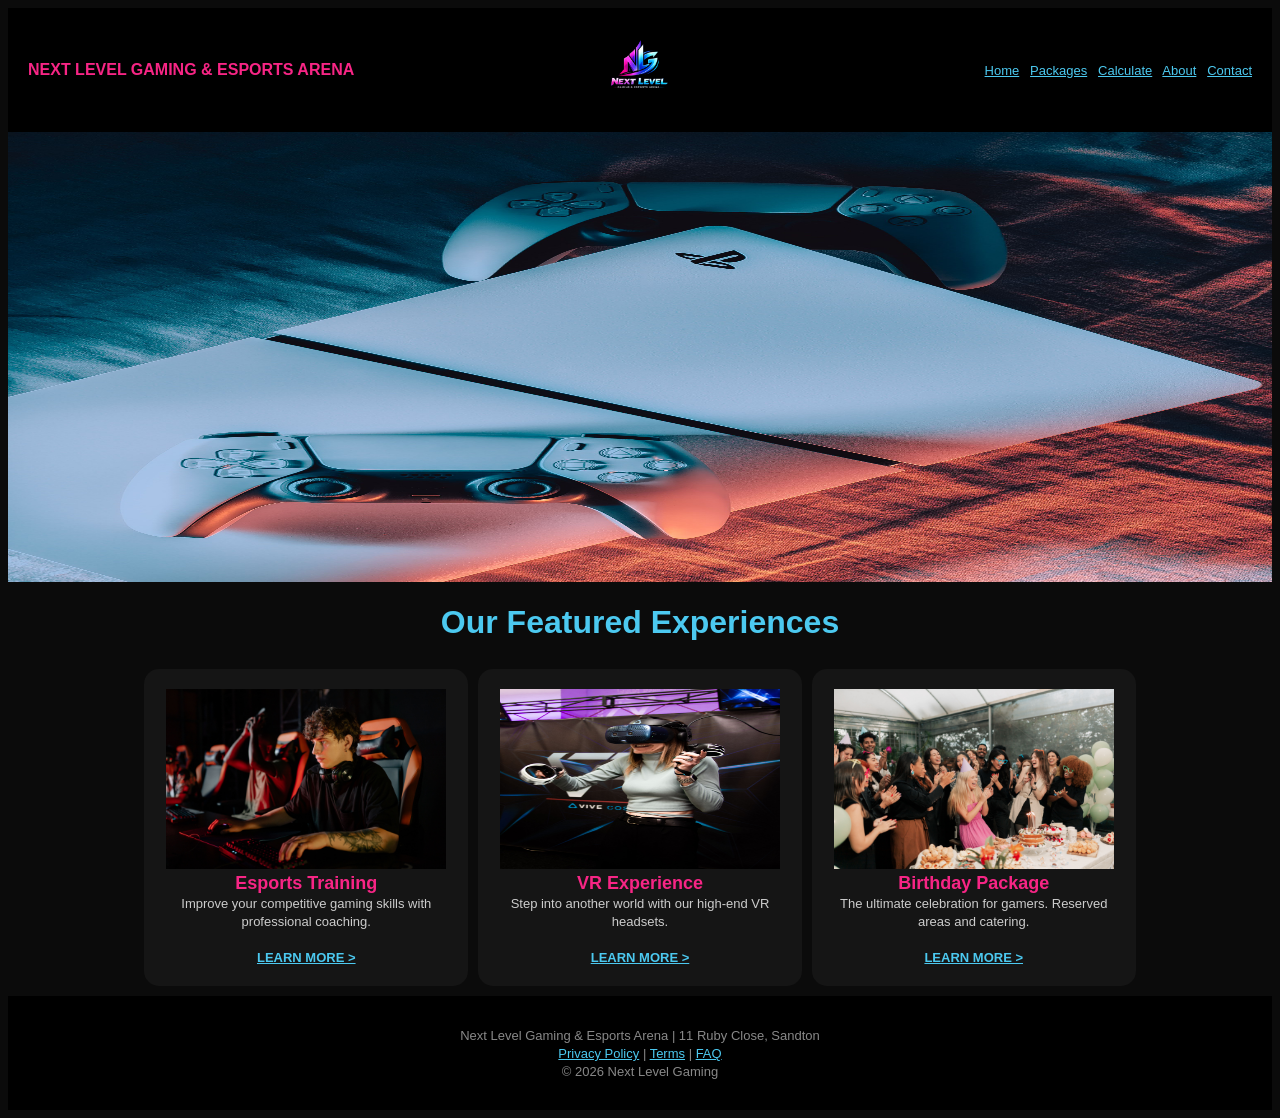
<file: index.html>
<!DOCTYPE html>
<html lang="en">
<head>
  <meta charset="UTF-8">
  <title>Next Level Gaming & Esports Arena</title>
</head>
<!-- bgcolor sets the background color, text sets the default font color -->
<body bgcolor="#0b0b0b" text="white" link="#4CC9F0" vlink="#4CC9F0">

  <!-- HEADER TABLE: Used to push the brand left, logo center, and nav right -->
  <table width="100%" bgcolor="#000000" cellpadding="20" cellspacing="0" border="0">
    <tr>
      <!-- Brand Name -->
      <td width="30%" align="left">
        <font color="#F72585" face="sans-serif"><b>NEXT LEVEL GAMING & ESPORTS ARENA</b></font>
      </td>
      
      <!-- Logo Center -->
      <td width="20%" align="center">
        <img src="img/NLG logo.png" alt="Logo" width="80">
      </td>
      
      <!-- Navigation -->
      <td width="30%" align="right">
        <font face="sans-serif" size="2">
          <a href="index.html">Home</a> &nbsp;
          <a href="products.html">Packages</a> &nbsp;
          <a href="calculate.html">Calculate</a> &nbsp;
          <a href="about.html">About</a> &nbsp;
          <a href="contact.html">Contact</a>
        </font>
      </td>
    </tr>
  </table>

  <!-- HERO IMAGE: Just a big image stretching across the screen -->
  <img src="img/Hero_shot.jpg" width="100%" height="450" alt="Hero Image">

  <!-- MAIN CONTENT -->
  <center>
    <br>
    <font face="sans-serif" color="#4CC9F0" size="6"><b>Our Featured Experiences</b></font>
    <br><br>

    <!-- PACKAGES TABLE: Using a table to create the "Card" look -->
    <table width="80%" cellpadding="20" cellspacing="10" border="0">
      <tr>
        <!-- Package 1 -->
        <td bgcolor="#151515" align="center" width="33%" style="border-radius: 15px;">
          <img src="img/Esports_Gaming.jpg" width="280" height="180" alt="Esports"><br>
          <font face="sans-serif" color="#F72585" size="4"><b>Esports Training</b></font><br>
          <font face="sans-serif" color="#ccc" size="2">
            Improve your competitive gaming skills with professional coaching.
          </font><br><br>
          <a href="products.html"><font face="sans-serif" size="2"><b>LEARN MORE &gt;</b></font></a>
        </td>

        <!-- Package 2 -->
        <td bgcolor="#151515" align="center" width="33%" style="border-radius: 15px;">
          <img src="img/Vr_booth.jpg" width="280" height="180" alt="VR"><br>
          <font face="sans-serif" color="#F72585" size="4"><b>VR Experience</b></font><br>
          <font face="sans-serif" color="#ccc" size="2">
            Step into another world with our high-end VR headsets.
          </font><br><br>
          <a href="products.html"><font face="sans-serif" size="2"><b>LEARN MORE &gt;</b></font></a>
        </td>

        <!-- Package 3 -->
        <td bgcolor="#151515" align="center" width="33%" style="border-radius: 15px;">
          <img src="img/birthday_package.jpg" width="280" height="180" alt="Birthday"><br>
          <font face="sans-serif" color="#F72585" size="4"><b>Birthday Package</b></font><br>
          <font face="sans-serif" color="#ccc" size="2">
            The ultimate celebration for gamers. Reserved areas and catering.
          </font><br><br>
          <a href="products.html"><font face="sans-serif" size="2"><b>LEARN MORE &gt;</b></font></a>
        </td>
      </tr>
    </table>
  </center>

  <!-- FOOTER -->
  <table width="100%" bgcolor="#000000" cellpadding="30" cellspacing="0" border="0">
    <tr>
      <td align="center">
        <font face="sans-serif" color="#888" size="2">
          Next Level Gaming & Esports Arena | 11 Ruby Close, Sandton<br>
          <a href="#">Privacy Policy</a> | <a href="#">Terms</a> | <a href="#">FAQ</a><br>
          &copy; 2026 Next Level Gaming
        </font>
      </td>
    </tr>
  </table>

</body>
</html>
</file>
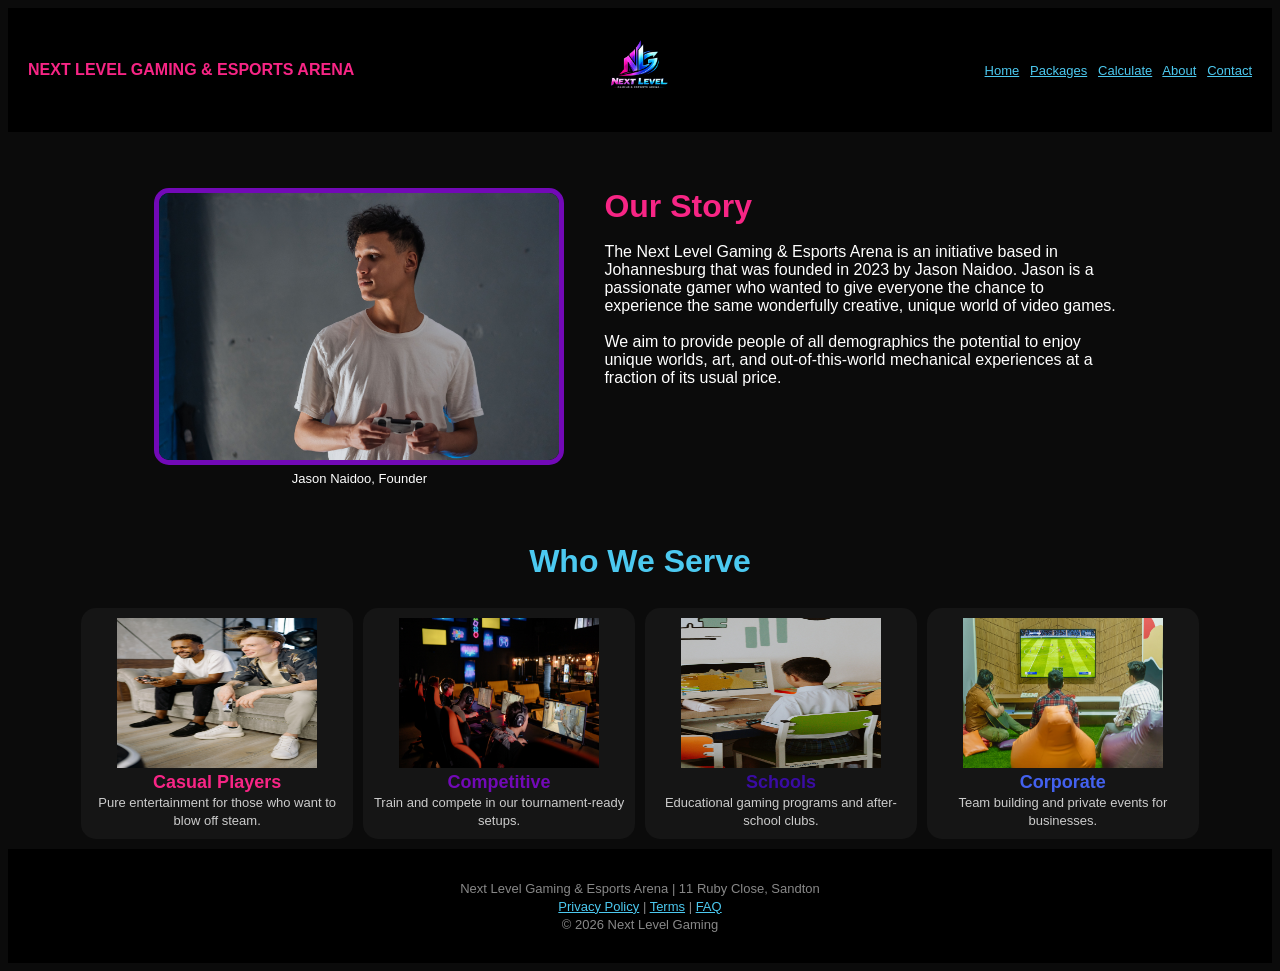
<file: about.html>
<!DOCTYPE html>
<html lang="en">
<head>
  <meta charset="UTF-8">
  <title>About Us | Next Level Gaming</title>
</head>
<body bgcolor="#0b0b0b" text="white" link="#4CC9F0" vlink="#4CC9F0">

  <!-- HEADER TABLE -->
  <table width="100%" bgcolor="#000000" cellpadding="20" cellspacing="0" border="0">
    <tr>
      <td width="30%" align="left">
        <font color="#F72585" face="sans-serif"><b>NEXT LEVEL GAMING & ESPORTS ARENA</b></font>
      </td>
      <td width="20%" align="center">
        <img src="img/NLG logo.png" alt="Logo" width="80">
      </td>
      <td width="30%" align="right">
        <font face="sans-serif" size="2">
          <a href="index.html">Home</a> &nbsp;
          <a href="products.html">Packages</a> &nbsp;
          <a href="calculate.html">Calculate</a> &nbsp;
          <a href="about.html">About</a> &nbsp;
          <a href="contact.html">Contact</a>
        </font>
      </td>
    </tr>
  </table>

  <center>
    <br><br>
    <!-- OUR STORY SECTION -->
    <table width="80%" cellpadding="20" cellspacing="0" border="0">
      <tr>
        <td width="40%" align="center">
          <img src="img/Jason_Naidoo_I_Guess.jpg" width="400" style="border: 5px solid #7209B7; border-radius: 15px;">
          <br><font face="sans-serif" size="2">Jason Naidoo, Founder</font>
        </td>
        <td width="60%" align="left" valign="top">
          <font face="sans-serif" color="#F72585" size="6"><b>Our Story</b></font><br><br>
          <font face="sans-serif" size="3">
            The Next Level Gaming & Esports Arena is an initiative based in Johannesburg that was founded in 2023 by Jason Naidoo. Jason is a passionate gamer who wanted to give everyone the chance to experience the same wonderfully creative, unique world of video games.
            <br><br>
            We aim to provide people of all demographics the potential to enjoy unique worlds, art, and out-of-this-world mechanical experiences at a fraction of its usual price.
          </font>
        </td>
      </tr>
    </table>

    <br><br>
    <font face="sans-serif" color="#4CC9F0" size="6"><b>Who We Serve</b></font>
    <br><br>

    <!-- AUDIENCE SECTION -->
    <table width="90%" cellpadding="10" cellspacing="10" border="0">
      <tr>
        <td bgcolor="#151515" align="center" width="25%" style="border-radius: 15px;">
          <img src="img/Casual_Gaymers.jpg" width="200" height="150" alt="Casual"><br>
          <font face="sans-serif" color="#F72585" size="4"><b>Casual Players</b></font><br>
          <font face="sans-serif" color="#ccc" size="2">Pure entertainment for those who want to blow off steam.</font>
        </td>
        <td bgcolor="#151515" align="center" width="25%" style="border-radius: 15px;">
          <img src="img/tourney.jpg" width="200" height="150" alt="Pro"><br>
          <font face="sans-serif" color="#7209B7" size="4"><b>Competitive</b></font><br>
          <font face="sans-serif" color="#ccc" size="2">Train and compete in our tournament-ready setups.</font>
        </td>
        <td bgcolor="#151515" align="center" width="25%" style="border-radius: 15px;">
          <img src="img/School_play.jpg" width="200" height="150" alt="School"><br>
          <font face="sans-serif" color="#3A0CA3" size="4"><b>Schools</b></font><br>
          <font face="sans-serif" color="#ccc" size="2">Educational gaming programs and after-school clubs.</font>
        </td>
        <td bgcolor="#151515" align="center" width="25%" style="border-radius: 15px;">
          <img src="img/Corporate gaming.jpg" width="200" height="150" alt="Corp"><br>
          <font face="sans-serif" color="#4361EE" size="4"><b>Corporate</b></font><br>
          <font face="sans-serif" color="#ccc" size="2">Team building and private events for businesses.</font>
        </td>
      </tr>
    </table>
  </center>

  <!-- FOOTER TABLE -->
  <table width="100%" bgcolor="#000000" cellpadding="30" cellspacing="0" border="0">
    <tr>
      <td align="center">
        <font face="sans-serif" color="#888" size="2">
          Next Level Gaming & Esports Arena | 11 Ruby Close, Sandton<br>
          <a href="#">Privacy Policy</a> | <a href="#">Terms</a> | <a href="#">FAQ</a><br>
          &copy; 2026 Next Level Gaming
        </font>
      </td>
    </tr>
  </table>
</body>
</html>
</file>
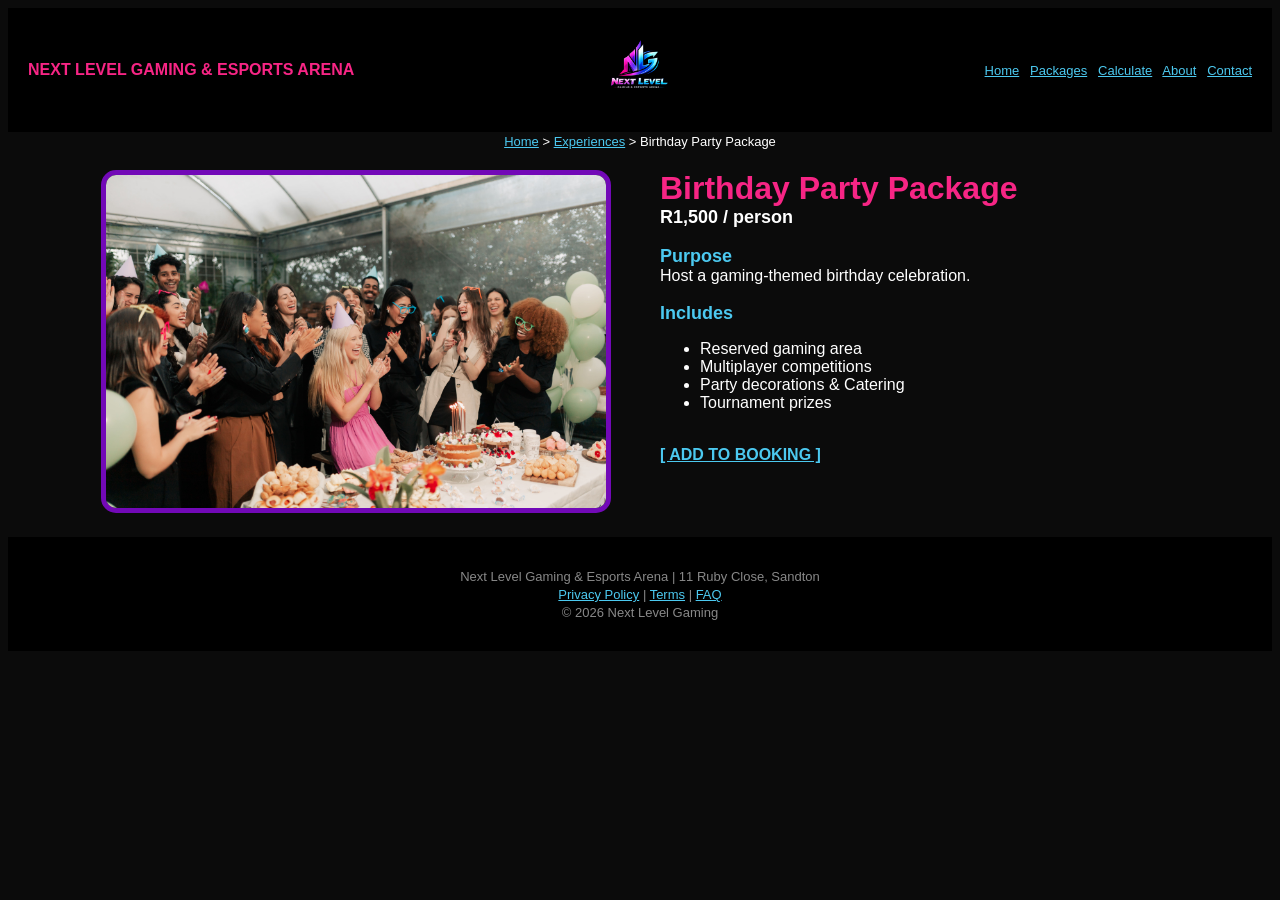
<file: birthday-package.html>
<!DOCTYPE html>
<html lang="en">
<head>
  <meta charset="UTF-8">
  <title>Birthday Party Package | Next Level Gaming</title>
</head>
<body bgcolor="#0b0b0b" text="white" link="#4CC9F0" vlink="#4CC9F0">

  <!-- HEADER TABLE -->
  <table width="100%" bgcolor="#000000" cellpadding="20" cellspacing="0" border="0">
    <tr>
      <td width="30%" align="left">
        <font color="#F72585" face="sans-serif"><b>NEXT LEVEL GAMING & ESPORTS ARENA</b></font>
      </td>
      <td width="20%" align="center">
        <img src="img/NLG logo.png" alt="Logo" width="80">
      </td>
      <td width="30%" align="right">
        <font face="sans-serif" size="2">
          <a href="index.html">Home</a> &nbsp;
          <a href="products.html">Packages</a> &nbsp;
          <a href="calculate.html">Calculate</a> &nbsp;
          <a href="about.html">About</a> &nbsp;
          <a href="contact.html">Contact</a>
        </font>
      </td>
    </tr>
  </table>

  <!-- BREADCRUMBS -->
  <center>
    <font face="sans-serif" size="2">
      <a href="index.html">Home</a> &gt; <a href="products.html">Experiences</a> &gt; Birthday Party Package
    </font>
  </center>

  <!-- MAIN LAYOUT TABLE -->
  <table width="90%" align="center" cellpadding="20" cellspacing="0" border="0">
    <tr>
      <!-- Left: Image -->
      <td width="50%" align="center" valign="top">
        <img src="img/birthday_package.jpg" width="500" style="border: 5px solid #7209B7; border-radius: 15px;">
      </td>
      <!-- Right: Content -->
      <td width="50%" align="left" valign="top">
        <font face="sans-serif" color="#F72585" size="6"><b>Birthday Party Package</b></font><br>
        <font face="sans-serif" size="4"><b>R1,500 / person</b></font><br><br>
        
        <font face="sans-serif" color="#4CC9F0" size="4"><b>Purpose</b></font><br>
        <font face="sans-serif" size="3">Host a gaming-themed birthday celebration.</font><br><br>
        
        <font face="sans-serif" color="#4CC9F0" size="4"><b>Includes</b></font><br>
        <font face="sans-serif" size="3">
          <ul>
            <li>Reserved gaming area</li>
            <li>Multiplayer competitions</li>
            <li>Party decorations & Catering</li>
            <li>Tournament prizes</li>
          </ul>
        </font>
        <br>
        <a href="calculate.html"><font face="sans-serif" size="3"><b>[ ADD TO BOOKING ]</b></font></a>
      </td>
    </tr>
  </table>

  <!-- FOOTER TABLE -->
  <table width="100%" bgcolor="#000000" cellpadding="30" cellspacing="0" border="0">
    <tr>
      <td align="center">
        <font face="sans-serif" color="#888" size="2">
          Next Level Gaming & Esports Arena | 11 Ruby Close, Sandton<br>
          <a href="#">Privacy Policy</a> | <a href="#">Terms</a> | <a href="#">FAQ</a><br>
          &copy; 2026 Next Level Gaming
        </font>
      </td>
    </tr>
  </table>
</body>
</html>
</file>
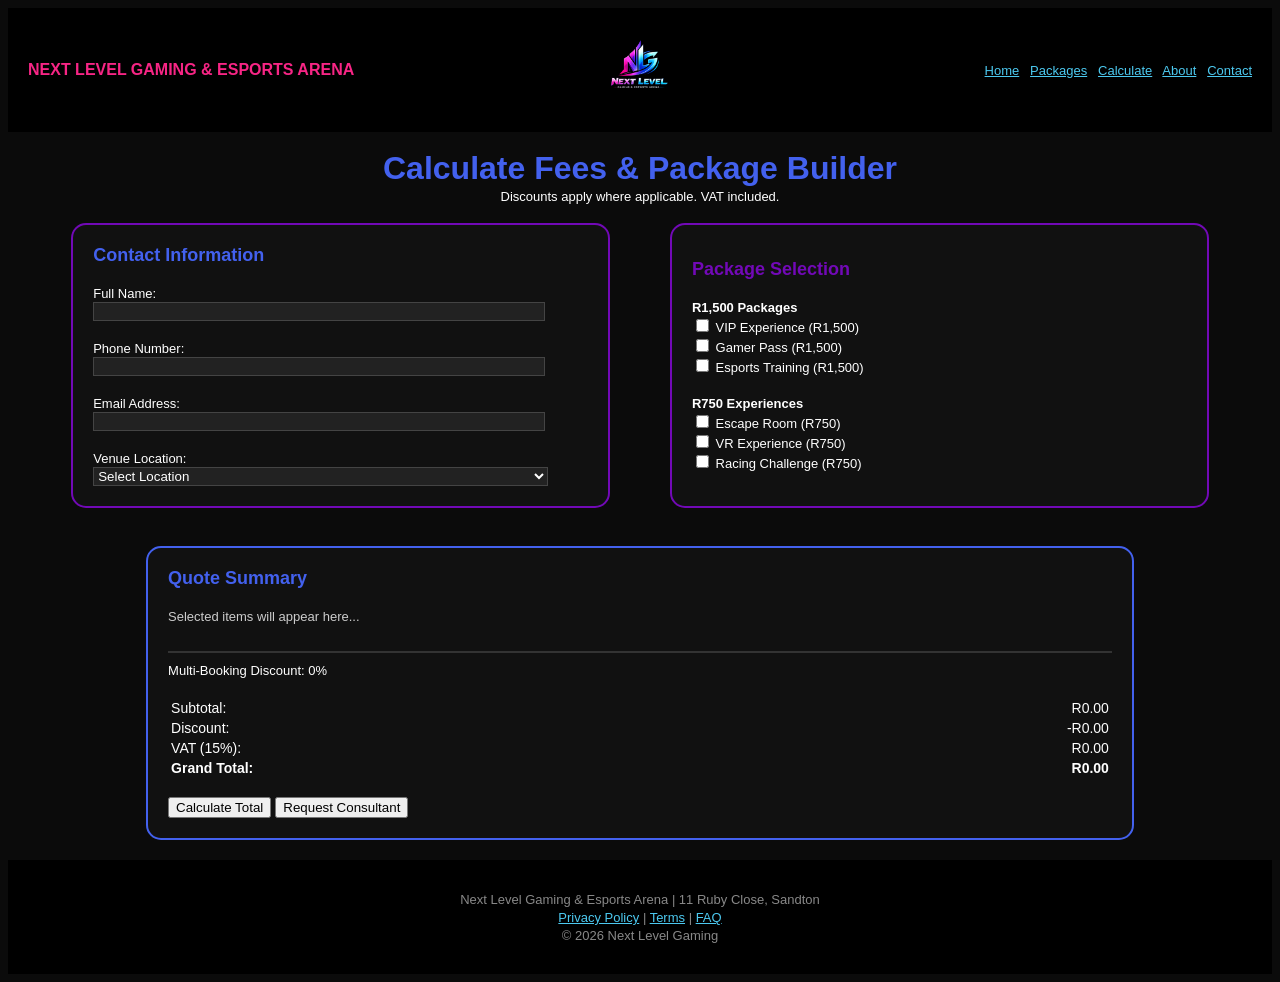
<file: calculate.html>
<!DOCTYPE html>
<html lang="en">
<head>
  <meta charset="UTF-8">
  <title>Calculate Fees | Next Level Gaming</title>
</head>
<body bgcolor="#0b0b0b" text="white" link="#4CC9F0" vlink="#4CC9F0">

  <!-- HEADER TABLE -->
  <table width="100%" bgcolor="#000000" cellpadding="20" cellspacing="0" border="0">
    <tr>
      <td width="30%" align="left">
        <font color="#F72585" face="sans-serif"><b>NEXT LEVEL GAMING & ESPORTS ARENA</b></font>
      </td>
      <td width="20%" align="center">
        <img src="img/NLG logo.png" alt="Logo" width="80">
      </td>
      <td width="30%" align="right">
        <font face="sans-serif" size="2">
          <a href="index.html">Home</a> &nbsp;
          <a href="products.html">Packages</a> &nbsp;
          <a href="calculate.html">Calculate</a> &nbsp;
          <a href="about.html">About</a> &nbsp;
          <a href="contact.html">Contact</a>
        </font>
      </td>
    </tr>
  </table>

  <center>
    <br>
    <font face="sans-serif" color="#4361EE" size="6"><b>Calculate Fees & Package Builder</b></font><br>
    <font face="sans-serif" size="2">Discounts apply where applicable. VAT included.</font>
    <br><br>

    <!-- MAIN FORM TABLE -->
    <table width="90%" cellpadding="20" cellspacing="0" border="0">
      <tr>
        <!-- CONTACT INFO PANEL -->
        <td bgcolor="#111111" width="45%" align="left" style="border: 2px solid #7209B7; border-radius: 15px;">
          <font face="sans-serif" color="#4361EE" size="4"><b>Contact Information</b></font><br><br>
          <font face="sans-serif" size="2">
            Full Name:<br>
            <input type="text" style="width: 90%; background: #222; color: white; border: 1px solid #444;"><br><br>
            Phone Number:<br>
            <input type="tel" style="width: 90%; background: #222; color: white; border: 1px solid #444;"><br><br>
            Email Address:<br>
            <input type="email" style="width: 90%; background: #222; color: white; border: 1px solid #444;"><br><br>
            Venue Location:<br>
            <select style="width: 92%; background: #222; color: white; border: 1px solid #444;">
              <option value="" disabled selected>Select Location</option>
              <option value="fourways">Fourways Mall</option>
            </select>
          </font>
        </td>

        <td width="5%"></td> <!-- Spacer -->

        <!-- SELECTION PANEL -->
        <td bgcolor="#111111" width="45%" align="left" style="border: 2px solid #7209B7; border-radius: 15px;">
          <font face="sans-serif" color="#7209B7" size="4"><b>Package Selection</b></font><br><br>
          <font face="sans-serif" size="2">
            <b>R1,500 Packages</b><br>
            <input type="checkbox"> VIP Experience (R1,500)<br>
            <input type="checkbox"> Gamer Pass (R1,500)<br>
            <input type="checkbox"> Esports Training (R1,500)<br>
            <br>
            <b>R750 Experiences</b><br>
            <input type="checkbox"> Escape Room (R750)<br>
            <input type="checkbox"> VR Experience (R750)<br>
            <input type="checkbox"> Racing Challenge (R750)
          </font>
        </td>
      </tr>
      <tr>
        <td colspan="3" align="center">
          <br>
          <!-- SUMMARY BOX -->
          <table width="90%" bgcolor="#111111" cellpadding="20" cellspacing="0" border="0" style="border: 2px solid #4361EE; border-radius: 15px;">
            <tr>
              <td align="left">
                <font face="sans-serif" color="#4361EE" size="4"><b>Quote Summary</b></font><br><br>
                <font face="sans-serif" size="2" color="#ccc">Selected items will appear here...</font><br><br>
                <hr color="#333">
                <font face="sans-serif" size="2">Multi-Booking Discount: 0%</font><br><br>
                <table width="100%" style="font-family: sans-serif; font-size: 14px;">
                  <tr><td>Subtotal:</td><td align="right">R0.00</td></tr>
                  <tr><td>Discount:</td><td align="right">-R0.00</td></tr>
                  <tr><td>VAT (15%):</td><td align="right">R0.00</td></tr>
                  <tr><td><b>Grand Total:</b></td><td align="right"><b>R0.00</b></td></tr>
                </table>
                <br>
                <input type="button" value="Calculate Total">
                <input type="button" value="Request Consultant">
              </td>
            </tr>
          </table>
        </td>
      </tr>
    </table>
  </center>

  <!-- FOOTER TABLE -->
  <table width="100%" bgcolor="#000000" cellpadding="30" cellspacing="0" border="0">
    <tr>
      <td align="center">
        <font face="sans-serif" color="#888" size="2">
          Next Level Gaming & Esports Arena | 11 Ruby Close, Sandton<br>
          <a href="#">Privacy Policy</a> | <a href="#">Terms</a> | <a href="#">FAQ</a><br>
          &copy; 2026 Next Level Gaming
        </font>
      </td>
    </tr>
  </table>
</body>
</html>
</file>
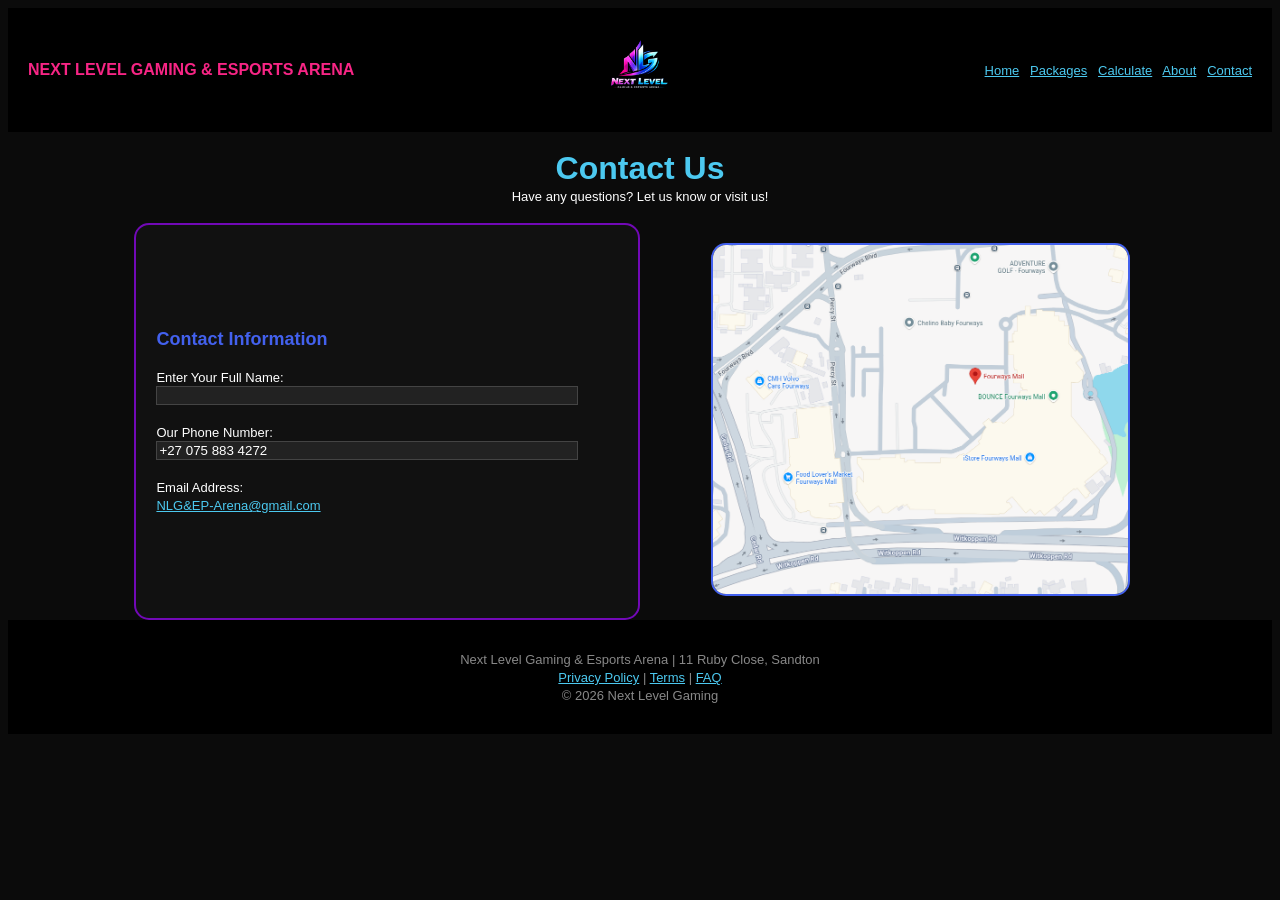
<file: contact.html>
<!DOCTYPE html>
<html lang="en">
<head>
  <meta charset="UTF-8">
  <title>Contact Us | Next Level Gaming</title>
</head>
<body bgcolor="#0b0b0b" text="white" link="#4CC9F0" vlink="#4CC9F0">

  <!-- HEADER TABLE -->
  <table width="100%" bgcolor="#000000" cellpadding="20" cellspacing="0" border="0">
    <tr>
      <td width="30%" align="left">
        <font color="#F72585" face="sans-serif"><b>NEXT LEVEL GAMING & ESPORTS ARENA</b></font>
      </td>
      <td width="20%" align="center">
        <img src="img/NLG logo.png" alt="Logo" width="80">
      </td>
      <td width="30%" align="right">
        <font face="sans-serif" size="2">
          <a href="index.html">Home</a> &nbsp;
          <a href="products.html">Packages</a> &nbsp;
          <a href="calculate.html">Calculate</a> &nbsp;
          <a href="about.html">About</a> &nbsp;
          <a href="contact.html">Contact</a>
        </font>
      </td>
    </tr>
  </table>

  <center>
    <br>
    <font face="sans-serif" color="#4CC9F0" size="6"><b>Contact Us</b></font><br>
    <font face="sans-serif" size="2">Have any questions? Let us know or visit us!</font>
    <br><br>

    <!-- CONTACT TABLE -->
    <table width="80%" cellpadding="20" cellspacing="0" border="0">
      <tr>
        <!-- Left: Form -->
        <td bgcolor="#111111" width="50%" align="left" style="border: 2px solid #7209B7; border-radius: 15px;">
          <font face="sans-serif" color="#4361EE" size="4"><b>Contact Information</b></font><br><br>
          <font face="sans-serif" size="2">
            Enter Your Full Name:<br>
            <input type="text" style="width: 90%; background: #222; color: white; border: 1px solid #444;"><br><br>
            Our Phone Number:<br>
            <input type="text" value="+27 075 883 4272" readonly style="width: 90%; background: #222; color: white; border: 1px solid #444;"><br><br>
            Email Address:<br>
            <a href="mailto:NLG&EP-Arena@gmail.com">NLG&EP-Arena@gmail.com</a>
          </font>
        </td>
        <td width="5%"></td> <!-- Spacer -->
        <!-- Right: Map -->
        <td width="45%" align="center">
          <img src="img/Fourways_mall.png" width="100%" style="border: 2px solid #4361EE; border-radius: 15px;" alt="Map">
        </td>
      </tr>
    </table>
  </center>

  <!-- FOOTER TABLE -->
  <table width="100%" bgcolor="#000000" cellpadding="30" cellspacing="0" border="0">
    <tr>
      <td align="center">
        <font face="sans-serif" color="#888" size="2">
          Next Level Gaming & Esports Arena | 11 Ruby Close, Sandton<br>
          <a href="#">Privacy Policy</a> | <a href="#">Terms</a> | <a href="#">FAQ</a><br>
          &copy; 2026 Next Level Gaming
        </font>
      </td>
    </tr>
  </table>
</body>
</html>
</file>
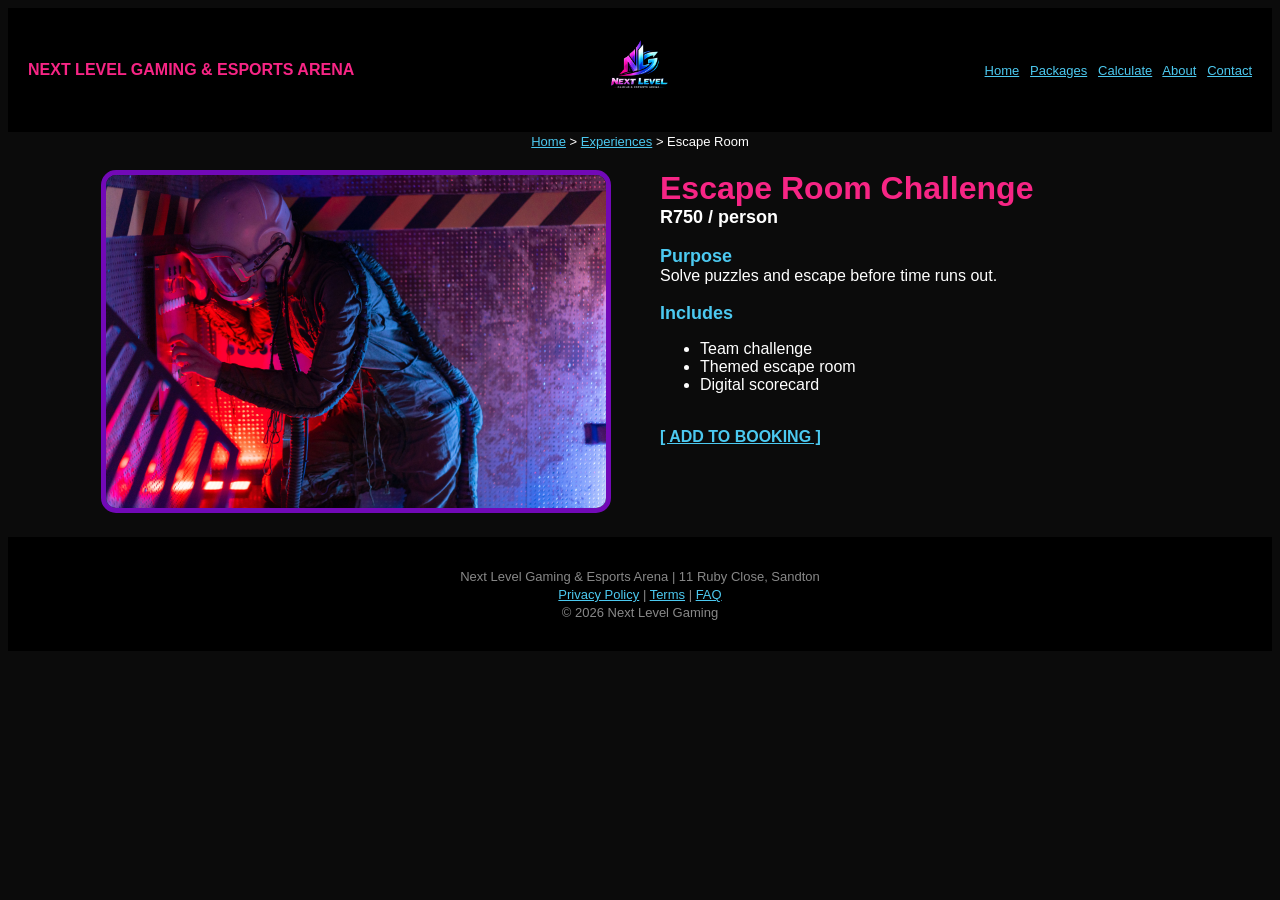
<file: Escape-room.html>
<!DOCTYPE html>
<html lang="en">
<head>
  <meta charset="UTF-8">
  <title>Escape Room | Next Level Gaming</title>
</head>
<body bgcolor="#0b0b0b" text="white" link="#4CC9F0" vlink="#4CC9F0">

  <!-- HEADER TABLE -->
  <table width="100%" bgcolor="#000000" cellpadding="20" cellspacing="0" border="0">
    <tr>
      <td width="30%" align="left">
        <font color="#F72585" face="sans-serif"><b>NEXT LEVEL GAMING & ESPORTS ARENA</b></font>
      </td>
      <td width="20%" align="center">
        <img src="img/NLG logo.png" alt="Logo" width="80">
      </td>
      <td width="30%" align="right">
        <font face="sans-serif" size="2">
          <a href="index.html">Home</a> &nbsp;
          <a href="products.html">Packages</a> &nbsp;
          <a href="calculate.html">Calculate</a> &nbsp;
          <a href="about.html">About</a> &nbsp;
          <a href="contact.html">Contact</a>
        </font>
      </td>
    </tr>
  </table>

  <!-- BREADCRUMBS -->
  <center>
    <font face="sans-serif" size="2">
      <a href="index.html">Home</a> &gt; <a href="products.html">Experiences</a> &gt; Escape Room
    </font>
  </center>

  <!-- MAIN LAYOUT TABLE -->
  <table width="90%" align="center" cellpadding="20" cellspacing="0" border="0">
    <tr>
      <!-- Left: Image -->
      <td width="50%" align="center" valign="top">
        <img src="img/Escape_room.jpg" width="500" style="border: 5px solid #7209B7; border-radius: 15px;">
      </td>
      <!-- Right: Content -->
      <td width="50%" align="left" valign="top">
        <font face="sans-serif" color="#F72585" size="6"><b>Escape Room Challenge</b></font><br>
        <font face="sans-serif" size="4"><b>R750 / person</b></font><br><br>
        
        <font face="sans-serif" color="#4CC9F0" size="4"><b>Purpose</b></font><br>
        <font face="sans-serif" size="3">Solve puzzles and escape before time runs out.</font><br><br>
        
        <font face="sans-serif" color="#4CC9F0" size="4"><b>Includes</b></font><br>
        <font face="sans-serif" size="3">
          <ul>
            <li>Team challenge</li>
            <li>Themed escape room</li>
            <li>Digital scorecard</li>
          </ul>
        </font>
        <br>
        <a href="calculate.html"><font face="sans-serif" size="3"><b>[ ADD TO BOOKING ]</b></font></a>
      </td>
    </tr>
  </table>

  <!-- FOOTER TABLE -->
  <table width="100%" bgcolor="#000000" cellpadding="30" cellspacing="0" border="0">
    <tr>
      <td align="center">
        <font face="sans-serif" color="#888" size="2">
          Next Level Gaming & Esports Arena | 11 Ruby Close, Sandton<br>
          <a href="#">Privacy Policy</a> | <a href="#">Terms</a> | <a href="#">FAQ</a><br>
          &copy; 2026 Next Level Gaming
        </font>
      </td>
    </tr>
  </table>
</body>
</html>
</file>
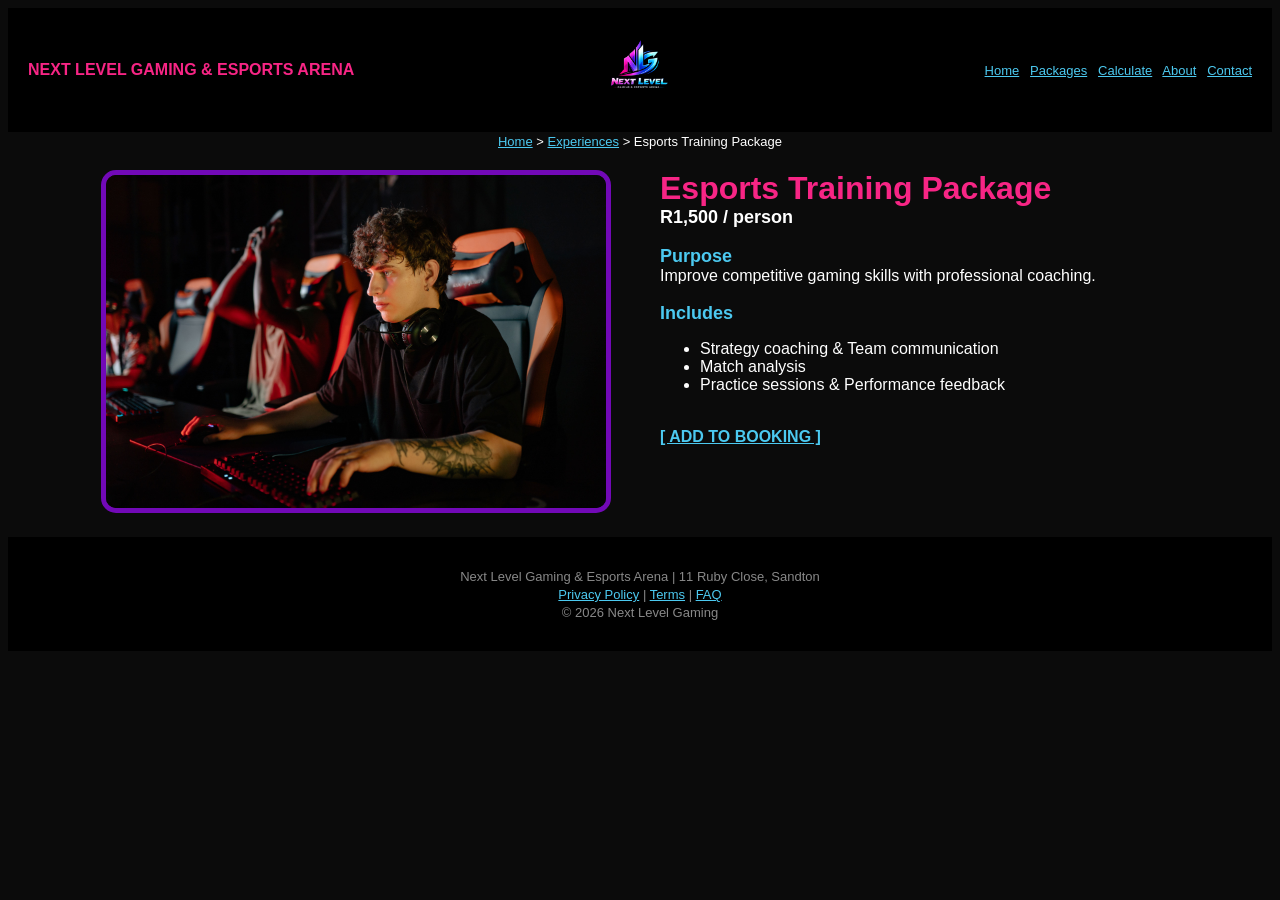
<file: Esports-training-package.html>
<!DOCTYPE html>
<html lang="en">
<head>
  <meta charset="UTF-8">
  <title>Escape Room | Next Level Gaming</title>
</head>
<body bgcolor="#0b0b0b" text="white" link="#4CC9F0" vlink="#4CC9F0">

  <!-- HEADER TABLE -->
  <table width="100%" bgcolor="#000000" cellpadding="20" cellspacing="0" border="0">
    <tr>
      <td width="30%" align="left">
        <font color="#F72585" face="sans-serif"><b>NEXT LEVEL GAMING & ESPORTS ARENA</b></font>
      </td>
      <td width="20%" align="center">
        <img src="img/NLG logo.png" alt="Logo" width="80">
      </td>
      <td width="30%" align="right">
        <font face="sans-serif" size="2">
          <a href="index.html">Home</a> &nbsp;
          <a href="products.html">Packages</a> &nbsp;
          <a href="calculate.html">Calculate</a> &nbsp;
          <a href="about.html">About</a> &nbsp;
          <a href="contact.html">Contact</a>
        </font>
      </td>
    </tr>
  </table>

  <!-- BREADCRUMBS -->
  <center>
    <font face="sans-serif" size="2">
      <a href="index.html">Home</a> &gt; <a href="products.html">Experiences</a> &gt; Esports Training Package
    </font>
  </center>

  <!-- MAIN LAYOUT TABLE -->
  <table width="90%" align="center" cellpadding="20" cellspacing="0" border="0">
    <tr>
      <!-- Left: Image -->
      <td width="50%" align="center" valign="top">
        <img src="img/Esports_Gaming.jpg" width="500" style="border: 5px solid #7209B7; border-radius: 15px;">
      </td>
      <!-- Right: Content -->
      <td width="50%" align="left" valign="top">
        <font face="sans-serif" color="#F72585" size="6"><b>Esports Training Package</b></font><br>
        <font face="sans-serif" size="4"><b>R1,500 / person</b></font><br><br>
        
        <font face="sans-serif" color="#4CC9F0" size="4"><b>Purpose</b></font><br>
        <font face="sans-serif" size="3">Improve competitive gaming skills with professional coaching.</font><br><br>
        
        <font face="sans-serif" color="#4CC9F0" size="4"><b>Includes</b></font><br>
        <font face="sans-serif" size="3">
          <ul>
            <li>Strategy coaching & Team communication</li>
            <li>Match analysis</li>
            <li>Practice sessions & Performance feedback</li>
          </ul>
        </font>
        <br>
        <a href="calculate.html"><font face="sans-serif" size="3"><b>[ ADD TO BOOKING ]</b></font></a>
      </td>
    </tr>
  </table>

  <!-- FOOTER TABLE -->
  <table width="100%" bgcolor="#000000" cellpadding="30" cellspacing="0" border="0">
    <tr>
      <td align="center">
        <font face="sans-serif" color="#888" size="2">
          Next Level Gaming & Esports Arena | 11 Ruby Close, Sandton<br>
          <a href="#">Privacy Policy</a> | <a href="#">Terms</a> | <a href="#">FAQ</a><br>
          &copy; 2026 Next Level Gaming
        </font>
      </td>
    </tr>
  </table>
</body>
</html>
</file>
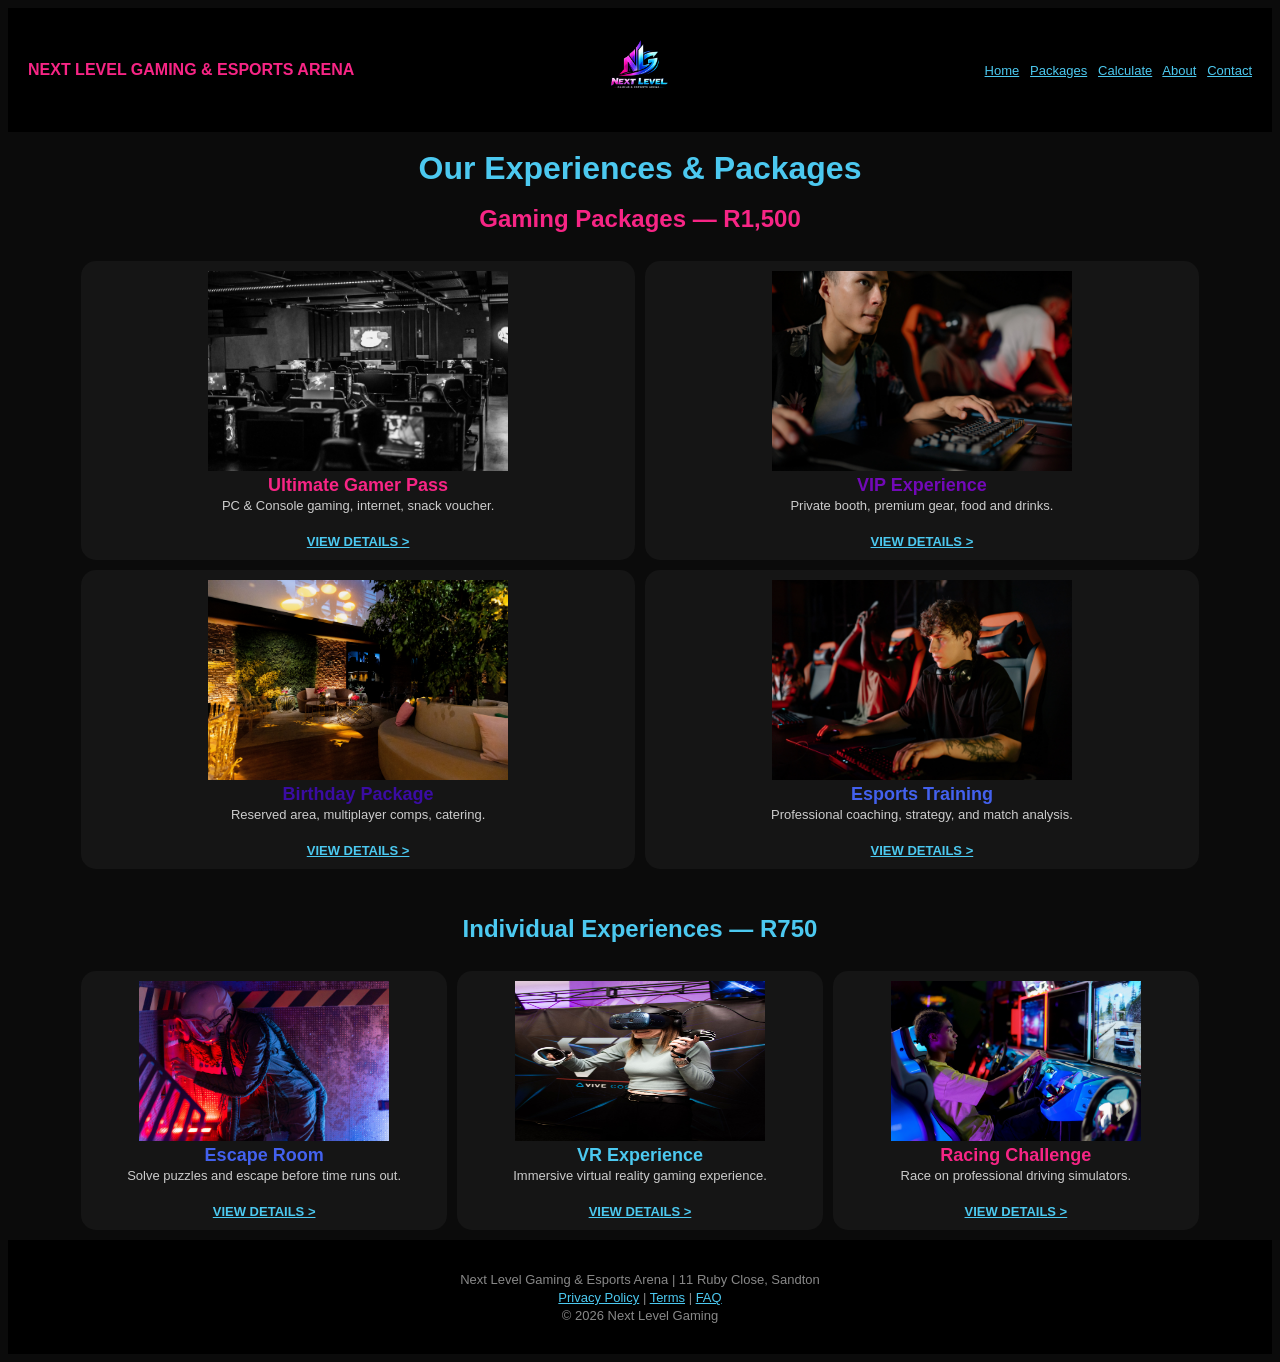
<file: products.html>
<!DOCTYPE html>
<html lang="en">
<head>
  <meta charset="UTF-8">
  <title>Gaming Packages | Next Level Gaming</title>
</head>
<body bgcolor="#0b0b0b" text="white" link="#4CC9F0" vlink="#4CC9F0">

  <!-- HEADER TABLE -->
  <table width="100%" bgcolor="#000000" cellpadding="20" cellspacing="0" border="0">
    <tr>
      <td width="30%" align="left">
        <font color="#F72585" face="sans-serif"><b>NEXT LEVEL GAMING & ESPORTS ARENA</b></font>
      </td>
      <td width="20%" align="center">
        <img src="img/NLG logo.png" alt="Logo" width="80">
      </td>
      <td width="30%" align="right">
        <font face="sans-serif" size="2">
          <a href="index.html">Home</a> &nbsp;
          <a href="products.html">Packages</a> &nbsp;
          <a href="calculate.html">Calculate</a> &nbsp;
          <a href="about.html">About</a> &nbsp;
          <a href="contact.html">Contact</a>
        </font>
      </td>
    </tr>
  </table>

  <center>
    <br>
    <font face="sans-serif" color="#4CC9F0" size="6"><b>Our Experiences & Packages</b></font>
    <br><br>

    <!-- SECTION 1: GAMING PACKAGES (R1,500) -->
    <font face="sans-serif" color="#F72585" size="5"><b>Gaming Packages — R1,500</b></font>
    <br><br>
    <table width="90%" cellpadding="10" cellspacing="10" border="0">
      <!-- First Row of Packages -->
      <tr>
        <td bgcolor="#151515" align="center" width="50%" style="border-radius: 15px;">
          <img src="img/Gaming arena.jpg" width="300" height="200" alt="Pass"><br>
          <font face="sans-serif" color="#F72585" size="4"><b>Ultimate Gamer Pass</b></font><br>
          <font face="sans-serif" color="#ccc" size="2">PC & Console gaming, internet, snack voucher.</font><br><br>
          <a href="ultimate-gamer-pass.html"><font face="sans-serif" size="2"><b>VIEW DETAILS &gt;</b></font></a>
        </td>
        <td bgcolor="#151515" align="center" width="50%" style="border-radius: 15px;">
          <img src="img/Gaming experience.jpg" width="300" height="200" alt="VIP"><br>
          <font face="sans-serif" color="#7209B7" size="4"><b>VIP Experience</b></font><br>
          <font face="sans-serif" color="#ccc" size="2">Private booth, premium gear, food and drinks.</font><br><br>
          <a href="Vip-gaming-experience.html"><font face="sans-serif" size="2"><b>VIEW DETAILS &gt;</b></font></a>
        </td>
      </tr>
      <!-- Second Row of Packages -->
      <tr>
        <td bgcolor="#151515" align="center" width="50%" style="border-radius: 15px;">
          <img src="img/Party_packages.jpg" width="300" height="200" alt="Party"><br>
          <font face="sans-serif" color="#3A0CA3" size="4"><b>Birthday Package</b></font><br>
          <font face="sans-serif" color="#ccc" size="2">Reserved area, multiplayer comps, catering.</font><br><br>
          <a href="birthday-package.html"><font face="sans-serif" size="2"><b>VIEW DETAILS &gt;</b></font></a>
        </td>
        <td bgcolor="#151515" align="center" width="50%" style="border-radius: 15px;">
          <img src="img/Esports_Gaming.jpg" width="300" height="200" alt="Esports"><br>
          <font face="sans-serif" color="#4361EE" size="4"><b>Esports Training</b></font><br>
          <font face="sans-serif" color="#ccc" size="2">Professional coaching, strategy, and match analysis.</font><br><br>
          <a href="Esports-training-package.html"><font face="sans-serif" size="2"><b>VIEW DETAILS &gt;</b></font></a>
        </td>
      </tr>
    </table>

    <br><br>
    <!-- SECTION 2: INDIVIDUAL EXPERIENCES (R750) -->
    <font face="sans-serif" color="#4CC9F0" size="5"><b>Individual Experiences — R750</b></font>
    <br><br>
    <table width="90%" cellpadding="10" cellspacing="10" border="0">
      <tr>
        <td bgcolor="#151515" align="center" width="33%" style="border-radius: 15px;">
          <img src="img/Escape_room.jpg" width="250" height="160" alt="Escape"><br>
          <font face="sans-serif" color="#4361EE" size="4"><b>Escape Room</b></font><br>
          <font face="sans-serif" color="#ccc" size="2">Solve puzzles and escape before time runs out.</font><br><br>
          <a href="Escape-room.html"><font face="sans-serif" size="2"><b>VIEW DETAILS &gt;</b></font></a>
        </td>
        <td bgcolor="#151515" align="center" width="33%" style="border-radius: 15px;">
          <img src="img/Vr_booth.jpg" width="250" height="160" alt="VR"><br>
          <font face="sans-serif" color="#4CC9F0" size="4"><b>VR Experience</b></font><br>
          <font face="sans-serif" color="#ccc" size="2">Immersive virtual reality gaming experience.</font><br><br>
          <a href="Vr-experience.html"><font face="sans-serif" size="2"><b>VIEW DETAILS &gt;</b></font></a>
        </td>
        <td bgcolor="#151515" align="center" width="33%" style="border-radius: 15px;">
          <img src="img/Racing_sim.jpg" width="250" height="160" alt="Race"><br>
          <font face="sans-serif" color="#F72585" size="4"><b>Racing Challenge</b></font><br>
          <font face="sans-serif" color="#ccc" size="2">Race on professional driving simulators.</font><br><br>
          <a href="racing-challenge.html"><font face="sans-serif" size="2"><b>VIEW DETAILS &gt;</b></font></a>
        </td>
      </tr>
    </table>
  </center>

  <!-- FOOTER TABLE -->
  <table width="100%" bgcolor="#000000" cellpadding="30" cellspacing="0" border="0">
    <tr>
      <td align="center">
        <font face="sans-serif" color="#888" size="2">
          Next Level Gaming & Esports Arena | 11 Ruby Close, Sandton<br>
          <a href="#">Privacy Policy</a> | <a href="#">Terms</a> | <a href="#">FAQ</a><br>
          &copy; 2026 Next Level Gaming
        </font>
      </td>
    </tr>
  </table>
</body>
</html>
</file>
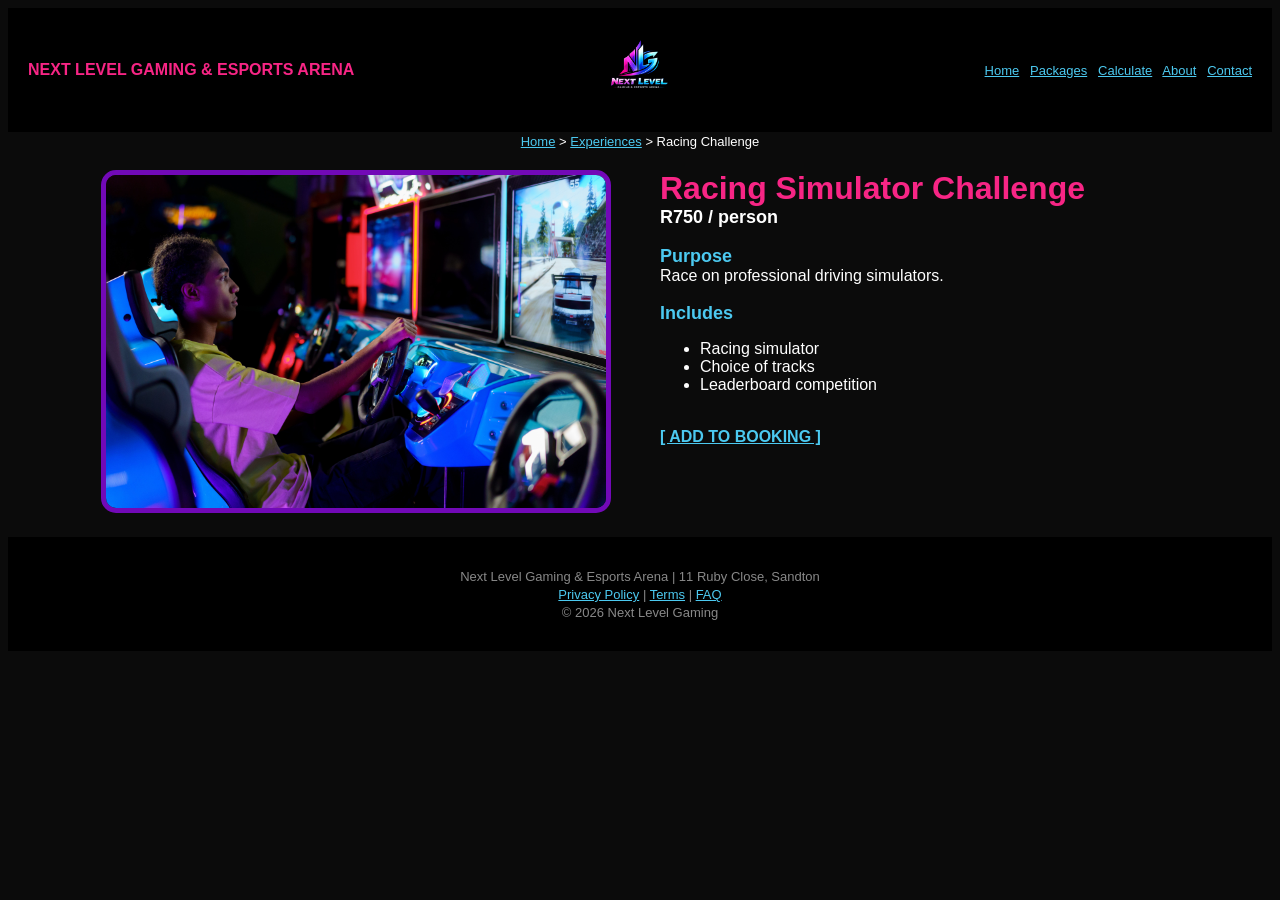
<file: racing-challenge.html>
<!DOCTYPE html>
<html lang="en">
<head>
  <meta charset="UTF-8">
  <title>Racing Challenge | Next Level Gaming</title>
</head>
<body bgcolor="#0b0b0b" text="white" link="#4CC9F0" vlink="#4CC9F0">

  <!-- HEADER TABLE -->
  <table width="100%" bgcolor="#000000" cellpadding="20" cellspacing="0" border="0">
    <tr>
      <td width="30%" align="left">
        <font color="#F72585" face="sans-serif"><b>NEXT LEVEL GAMING & ESPORTS ARENA</b></font>
      </td>
      <td width="20%" align="center">
        <img src="img/NLG logo.png" alt="Logo" width="80">
      </td>
      <td width="30%" align="right">
        <font face="sans-serif" size="2">
          <a href="index.html">Home</a> &nbsp;
          <a href="products.html">Packages</a> &nbsp;
          <a href="calculate.html">Calculate</a> &nbsp;
          <a href="about.html">About</a> &nbsp;
          <a href="contact.html">Contact</a>
        </font>
      </td>
    </tr>
  </table>

  <!-- BREADCRUMBS -->
  <center>
    <font face="sans-serif" size="2">
      <a href="index.html">Home</a> &gt; <a href="products.html">Experiences</a> &gt; Racing Challenge
    </font>
  </center>

  <!-- MAIN LAYOUT TABLE -->
  <table width="90%" align="center" cellpadding="20" cellspacing="0" border="0">
    <tr>
      <!-- Left: Image -->
      <td width="50%" align="center" valign="top">
        <img src="img/Racing_sim.jpg" width="500" style="border: 5px solid #7209B7; border-radius: 15px;">
      </td>
      <!-- Right: Content -->
      <td width="50%" align="left" valign="top">
        <font face="sans-serif" color="#F72585" size="6"><b>Racing Simulator Challenge</b></font><br>
        <font face="sans-serif" size="4"><b>R750 / person</b></font><br><br>
        
        <font face="sans-serif" color="#4CC9F0" size="4"><b>Purpose</b></font><br>
        <font face="sans-serif" size="3">Race on professional driving simulators.</font><br><br>
        
        <font face="sans-serif" color="#4CC9F0" size="4"><b>Includes</b></font><br>
        <font face="sans-serif" size="3">
          <ul>
            <li>Racing simulator</li>
            <li>Choice of tracks</li>
            <li>Leaderboard competition</li>
          </ul>
        </font>
        <br>
        <a href="calculate.html"><font face="sans-serif" size="3"><b>[ ADD TO BOOKING ]</b></font></a>
      </td>
    </tr>
  </table>

  <!-- FOOTER TABLE -->
  <table width="100%" bgcolor="#000000" cellpadding="30" cellspacing="0" border="0">
    <tr>
      <td align="center">
        <font face="sans-serif" color="#888" size="2">
          Next Level Gaming & Esports Arena | 11 Ruby Close, Sandton<br>
          <a href="#">Privacy Policy</a> | <a href="#">Terms</a> | <a href="#">FAQ</a><br>
          &copy; 2026 Next Level Gaming
        </font>
      </td>
    </tr>
  </table>
</body>
</html>
</file>
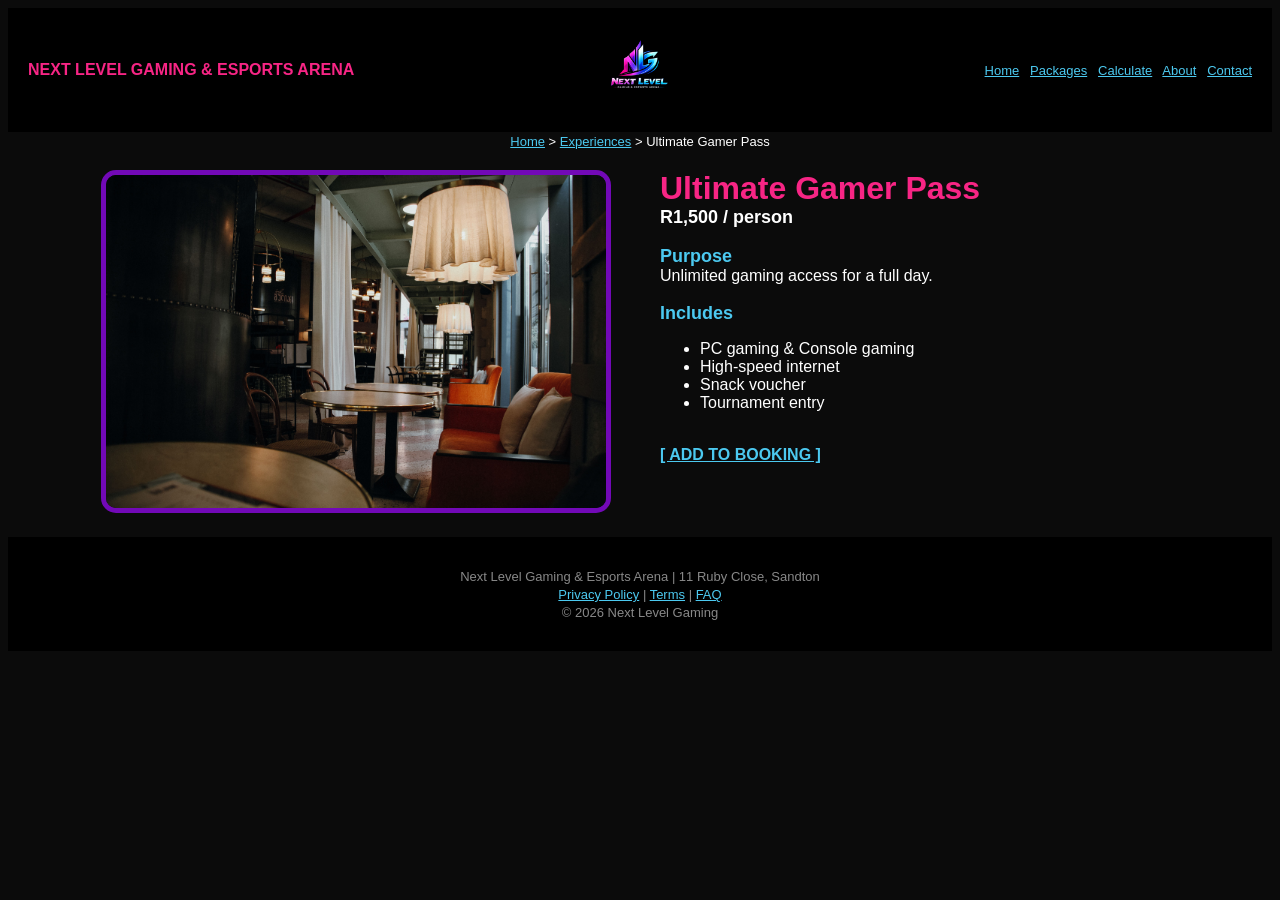
<file: ultimate-gamer-pass.html>
<!DOCTYPE html>
<html lang="en">
<head>
  <meta charset="UTF-8">
  <title>Ultimate Gamer Pass | Next Level Gaming</title>
</head>
<body bgcolor="#0b0b0b" text="white" link="#4CC9F0" vlink="#4CC9F0">

  <!-- HEADER TABLE -->
  <table width="100%" bgcolor="#000000" cellpadding="20" cellspacing="0" border="0">
    <tr>
      <td width="30%" align="left">
        <font color="#F72585" face="sans-serif"><b>NEXT LEVEL GAMING & ESPORTS ARENA</b></font>
      </td>
      <td width="20%" align="center">
        <img src="img/NLG logo.png" alt="Logo" width="80">
      </td>
      <td width="30%" align="right">
        <font face="sans-serif" size="2">
          <a href="index.html">Home</a> &nbsp;
          <a href="products.html">Packages</a> &nbsp;
          <a href="calculate.html">Calculate</a> &nbsp;
          <a href="about.html">About</a> &nbsp;
          <a href="contact.html">Contact</a>
        </font>
      </td>
    </tr>
  </table>

  <!-- BREADCRUMBS -->
  <center>
    <font face="sans-serif" size="2">
      <a href="index.html">Home</a> &gt; <a href="products.html">Experiences</a> &gt; Ultimate Gamer Pass
    </font>
  </center>

  <!-- MAIN LAYOUT TABLE -->
  <table width="90%" align="center" cellpadding="20" cellspacing="0" border="0">
    <tr>
      <!-- Left: Image -->
      <td width="50%" align="center" valign="top">
        <img src="img/Lounge_area.jpg" width="500" style="border: 5px solid #7209B7; border-radius: 15px;">
      </td>
      <!-- Right: Content -->
      <td width="50%" align="left" valign="top">
        <font face="sans-serif" color="#F72585" size="6"><b>Ultimate Gamer Pass</b></font><br>
        <font face="sans-serif" size="4"><b>R1,500 / person</b></font><br><br>
        
        <font face="sans-serif" color="#4CC9F0" size="4"><b>Purpose</b></font><br>
        <font face="sans-serif" size="3">Unlimited gaming access for a full day.</font><br><br>
        
        <font face="sans-serif" color="#4CC9F0" size="4"><b>Includes</b></font><br>
        <font face="sans-serif" size="3">
          <ul>
            <li>PC gaming & Console gaming</li>
            <li>High-speed internet</li>
            <li>Snack voucher</li>
            <li>Tournament entry</li>
          </ul>
        </font>
        <br>
        <a href="calculate.html"><font face="sans-serif" size="3"><b>[ ADD TO BOOKING ]</b></font></a>
      </td>
    </tr>
  </table>

  <!-- FOOTER TABLE -->
  <table width="100%" bgcolor="#000000" cellpadding="30" cellspacing="0" border="0">
    <tr>
      <td align="center">
        <font face="sans-serif" color="#888" size="2">
          Next Level Gaming & Esports Arena | 11 Ruby Close, Sandton<br>
          <a href="#">Privacy Policy</a> | <a href="#">Terms</a> | <a href="#">FAQ</a><br>
          &copy; 2026 Next Level Gaming
        </font>
      </td>
    </tr>
  </table>
</body>
</html>
</file>
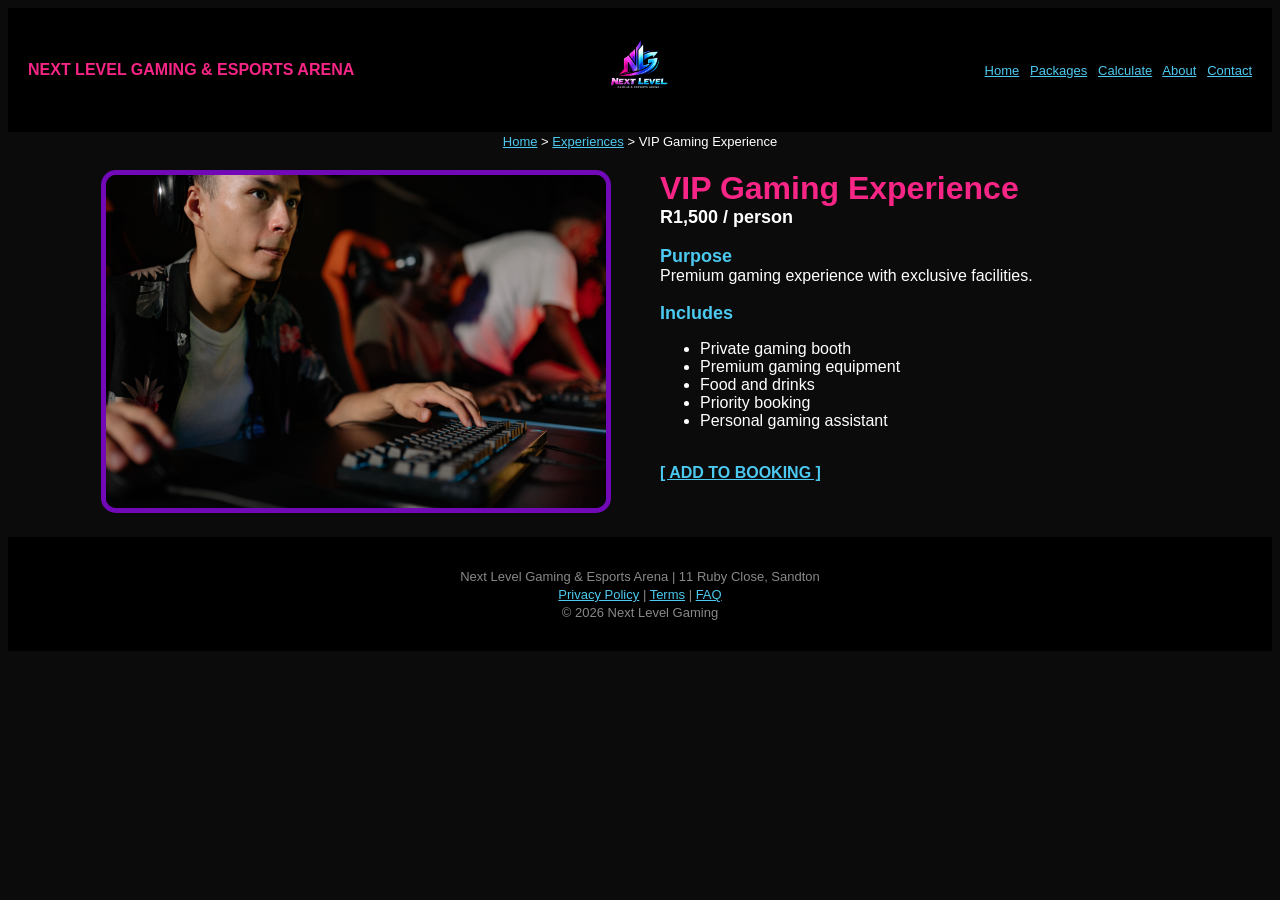
<file: Vip-gaming-experience.html>
<!DOCTYPE html>
<html lang="en">
<head>
  <meta charset="UTF-8">
  <title>VIP Gaming Experience | Next Level Gaming</title>
</head>
<body bgcolor="#0b0b0b" text="white" link="#4CC9F0" vlink="#4CC9F0">

  <!-- HEADER TABLE -->
  <table width="100%" bgcolor="#000000" cellpadding="20" cellspacing="0" border="0">
    <tr>
      <td width="30%" align="left">
        <font color="#F72585" face="sans-serif"><b>NEXT LEVEL GAMING & ESPORTS ARENA</b></font>
      </td>
      <td width="20%" align="center">
        <img src="img/NLG logo.png" alt="Logo" width="80">
      </td>
      <td width="30%" align="right">
        <font face="sans-serif" size="2">
          <a href="index.html">Home</a> &nbsp;
          <a href="products.html">Packages</a> &nbsp;
          <a href="calculate.html">Calculate</a> &nbsp;
          <a href="about.html">About</a> &nbsp;
          <a href="contact.html">Contact</a>
        </font>
      </td>
    </tr>
  </table>

  <!-- BREADCRUMBS -->
  <center>
    <font face="sans-serif" size="2">
      <a href="index.html">Home</a> &gt; <a href="products.html">Experiences</a> &gt; VIP Gaming Experience
    </font>
  </center>

  <!-- MAIN LAYOUT TABLE -->
  <table width="90%" align="center" cellpadding="20" cellspacing="0" border="0">
    <tr>
      <!-- Left: Image -->
      <td width="50%" align="center" valign="top">
        <img src="img/Gaming experience.jpg" width="500" style="border: 5px solid #7209B7; border-radius: 15px;">
      </td>
      <!-- Right: Content -->
      <td width="50%" align="left" valign="top">
        <font face="sans-serif" color="#F72585" size="6"><b>VIP Gaming Experience</b></font><br>
        <font face="sans-serif" size="4"><b>R1,500 / person</b></font><br><br>
        
        <font face="sans-serif" color="#4CC9F0" size="4"><b>Purpose</b></font><br>
        <font face="sans-serif" size="3">Premium gaming experience with exclusive facilities.</font><br><br>
        
        <font face="sans-serif" color="#4CC9F0" size="4"><b>Includes</b></font><br>
        <font face="sans-serif" size="3">
          <ul>
            <li>Private gaming booth</li>
            <li>Premium gaming equipment</li>
            <li>Food and drinks</li>
            <li>Priority booking</li>
            <li>Personal gaming assistant</li>
          </ul>
        </font>
        <br>
        <a href="calculate.html"><font face="sans-serif" size="3"><b>[ ADD TO BOOKING ]</b></font></a>
      </td>
    </tr>
  </table>

  <!-- FOOTER TABLE -->
  <table width="100%" bgcolor="#000000" cellpadding="30" cellspacing="0" border="0">
    <tr>
      <td align="center">
        <font face="sans-serif" color="#888" size="2">
          Next Level Gaming & Esports Arena | 11 Ruby Close, Sandton<br>
          <a href="#">Privacy Policy</a> | <a href="#">Terms</a> | <a href="#">FAQ</a><br>
          &copy; 2026 Next Level Gaming
        </font>
      </td>
    </tr>
  </table>
</body>
</html>
</file>
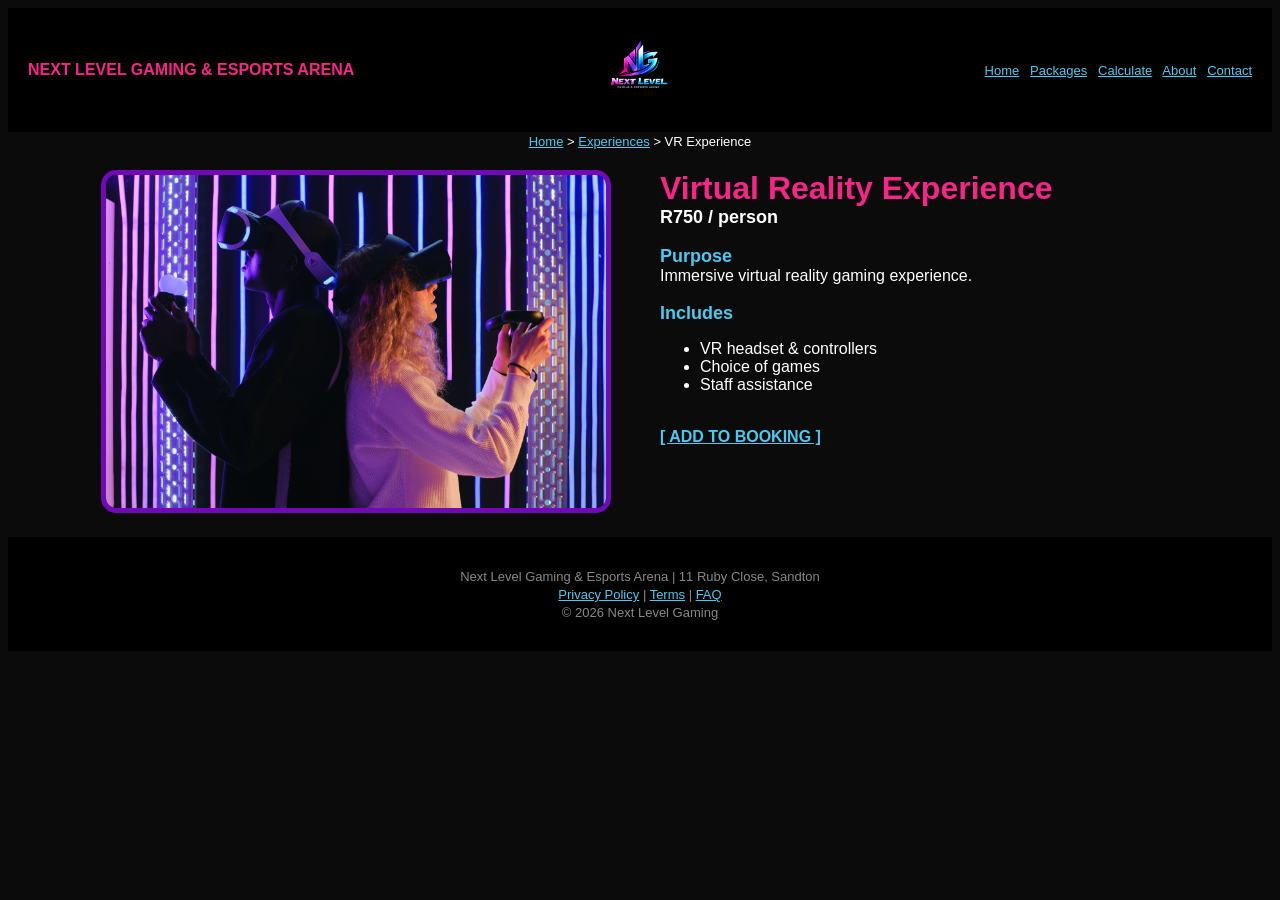
<file: Vr-experience.html>
<!DOCTYPE html>
<html lang="en">
<head>
  <meta charset="UTF-8">
  <title>VR Experience | Next Level Gaming</title>
</head>
<body bgcolor="#0b0b0b" text="white" link="#4CC9F0" vlink="#4CC9F0">

  <!-- HEADER TABLE -->
  <table width="100%" bgcolor="#000000" cellpadding="20" cellspacing="0" border="0">
    <tr>
      <td width="30%" align="left">
        <font color="#F72585" face="sans-serif"><b>NEXT LEVEL GAMING & ESPORTS ARENA</b></font>
      </td>
      <td width="20%" align="center">
        <img src="img/NLG logo.png" alt="Logo" width="80">
      </td>
      <td width="30%" align="right">
        <font face="sans-serif" size="2">
          <a href="index.html">Home</a> &nbsp;
          <a href="products.html">Packages</a> &nbsp;
          <a href="calculate.html">Calculate</a> &nbsp;
          <a href="about.html">About</a> &nbsp;
          <a href="contact.html">Contact</a>
        </font>
      </td>
    </tr>
  </table>

  <!-- BREADCRUMBS -->
  <center>
    <font face="sans-serif" size="2">
      <a href="index.html">Home</a> &gt; <a href="products.html">Experiences</a> &gt; VR Experience
    </font>
  </center>

  <!-- MAIN LAYOUT TABLE -->
  <table width="90%" align="center" cellpadding="20" cellspacing="0" border="0">
    <tr>
      <!-- Left: Image -->
      <td width="50%" align="center" valign="top">
        <img src="img/Vr_exp.jpg" width="500" style="border: 5px solid #7209B7; border-radius: 15px;">
      </td>
      <!-- Right: Content -->
      <td width="50%" align="left" valign="top">
        <font face="sans-serif" color="#F72585" size="6"><b>Virtual Reality Experience</b></font><br>
        <font face="sans-serif" size="4"><b>R750 / person</b></font><br><br>
        
        <font face="sans-serif" color="#4CC9F0" size="4"><b>Purpose</b></font><br>
        <font face="sans-serif" size="3">Immersive virtual reality gaming experience.</font><br><br>
        
        <font face="sans-serif" color="#4CC9F0" size="4"><b>Includes</b></font><br>
        <font face="sans-serif" size="3">
          <ul>
            <li>VR headset & controllers</li>
            <li>Choice of games</li>
            <li>Staff assistance</li>
          </ul>
        </font>
        <br>
        <a href="calculate.html"><font face="sans-serif" size="3"><b>[ ADD TO BOOKING ]</b></font></a>
      </td>
    </tr>
  </table>

  <!-- FOOTER TABLE -->
  <table width="100%" bgcolor="#000000" cellpadding="30" cellspacing="0" border="0">
    <tr>
      <td align="center">
        <font face="sans-serif" color="#888" size="2">
          Next Level Gaming & Esports Arena | 11 Ruby Close, Sandton<br>
          <a href="#">Privacy Policy</a> | <a href="#">Terms</a> | <a href="#">FAQ</a><br>
          &copy; 2026 Next Level Gaming
        </font>
      </td>
    </tr>
  </table>
</body>
</html>
</file>
